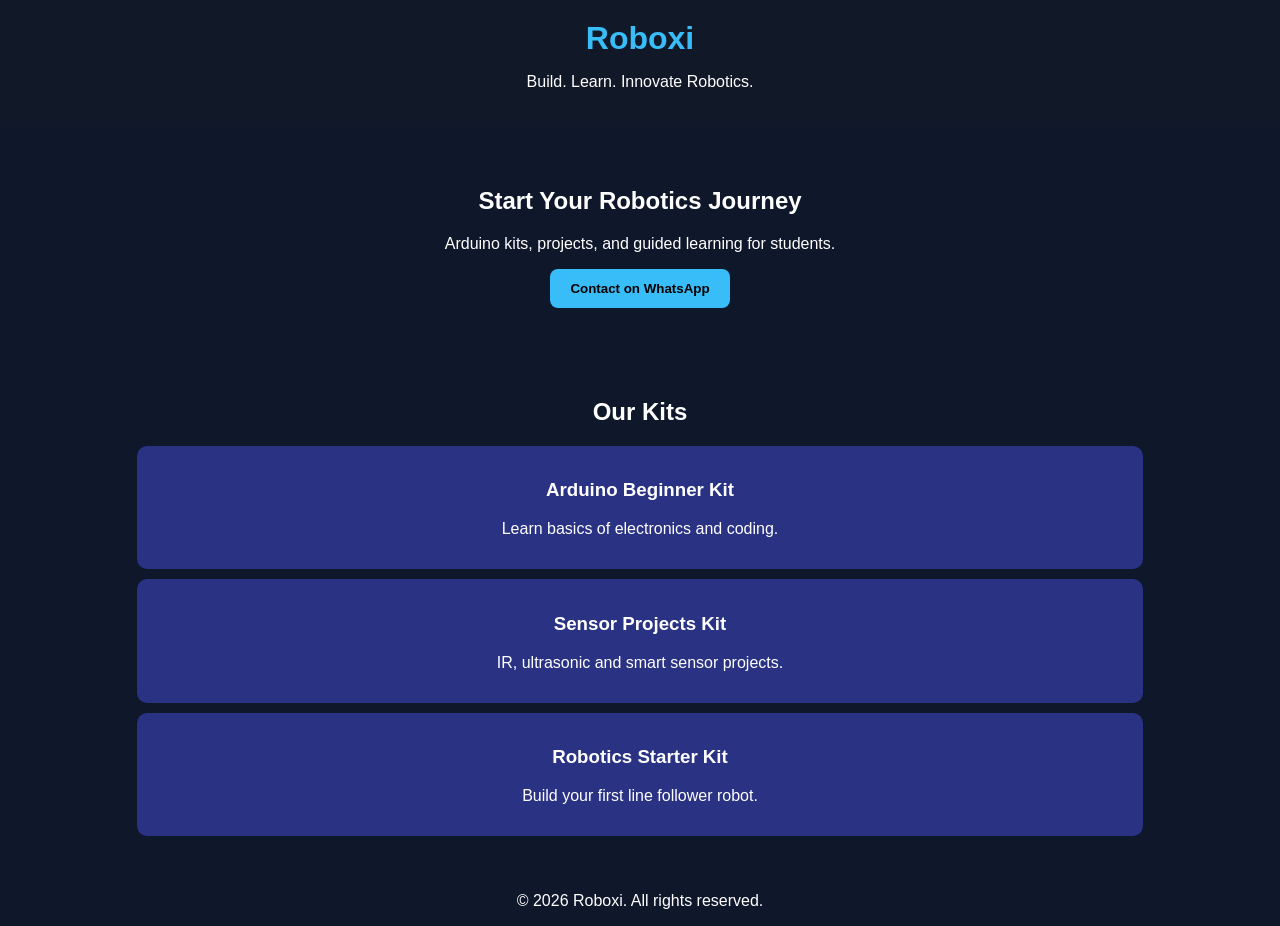
<file: index.html>
<!DOCTYPE html>
<html lang="en">
<head>
  <meta charset="UTF-8" />
  <meta name="viewport" content="width=device-width, initial-scale=1.0" />
  <title>Roboxi - Learn Robotics</title>
  <link rel="stylesheet" href="style.css" />
</head>
<body>

  <header>
    <h1>Roboxi</h1>
    <p>Build. Learn. Innovate Robotics.</p>
  </header>

  <section class="hero">
    <h2>Start Your Robotics Journey</h2>
    <p>Arduino kits, projects, and guided learning for students.</p>
    <button onclick="contactMe()">Contact on WhatsApp</button>
  </section>

  <section class="products">
    <h2>Our Kits</h2>

    <div class="card">
      <h3>Arduino Beginner Kit</h3>
      <p>Learn basics of electronics and coding.</p>
    </div>

    <div class="card">
      <h3>Sensor Projects Kit</h3>
      <p>IR, ultrasonic and smart sensor projects.</p>
    </div>

    <div class="card">
      <h3>Robotics Starter Kit</h3>
      <p>Build your first line follower robot.</p>
      
      
    </div>

  </section>

  <footer>
    <p>© 2026 Roboxi. All rights reserved.</p>
  </footer>

  <script src="script.js"></script>
</body>
</html>
</file>
<file: style.css>
body {
  margin: 0;
  font-family: Arial, sans-serif;
  background: #0f172a;
  color: white;
  text-align: center;
}

header {
  background: #111827;
  padding: 20px;
}

header h1 {
  color: #38bdf8;
  margin: 0;
}

.hero {
  padding: 40px 20px;
}

button {
  padding: 12px 20px;
  background: #38bdf8;
  border: none;
  color: black;
  font-weight: bold;
  cursor: pointer;
  border-radius: 8px;
}

.products {
  padding: 30px;
}

.card {
  background-color:#2A3284;
  margin: 10px auto;
  padding: 15px;
  width: 80%;
  border-radius: 10px;
}
</file>
